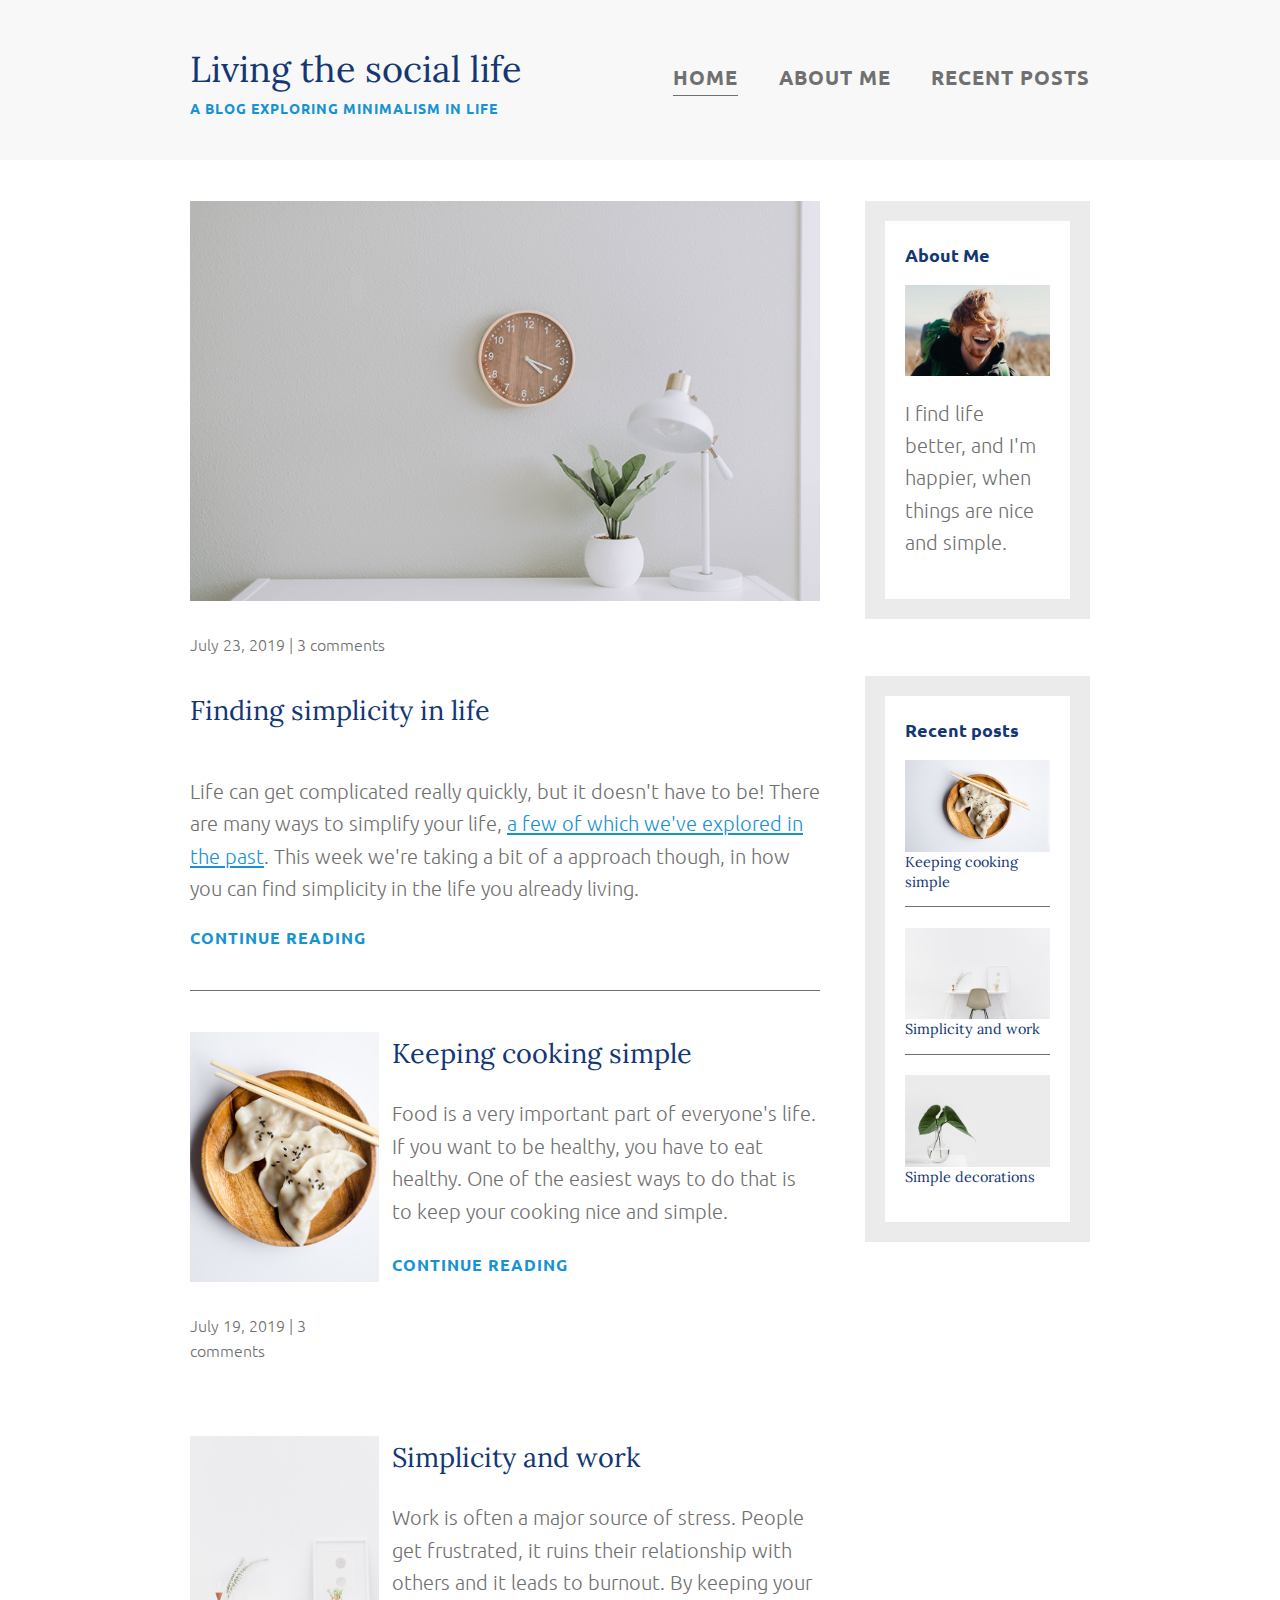
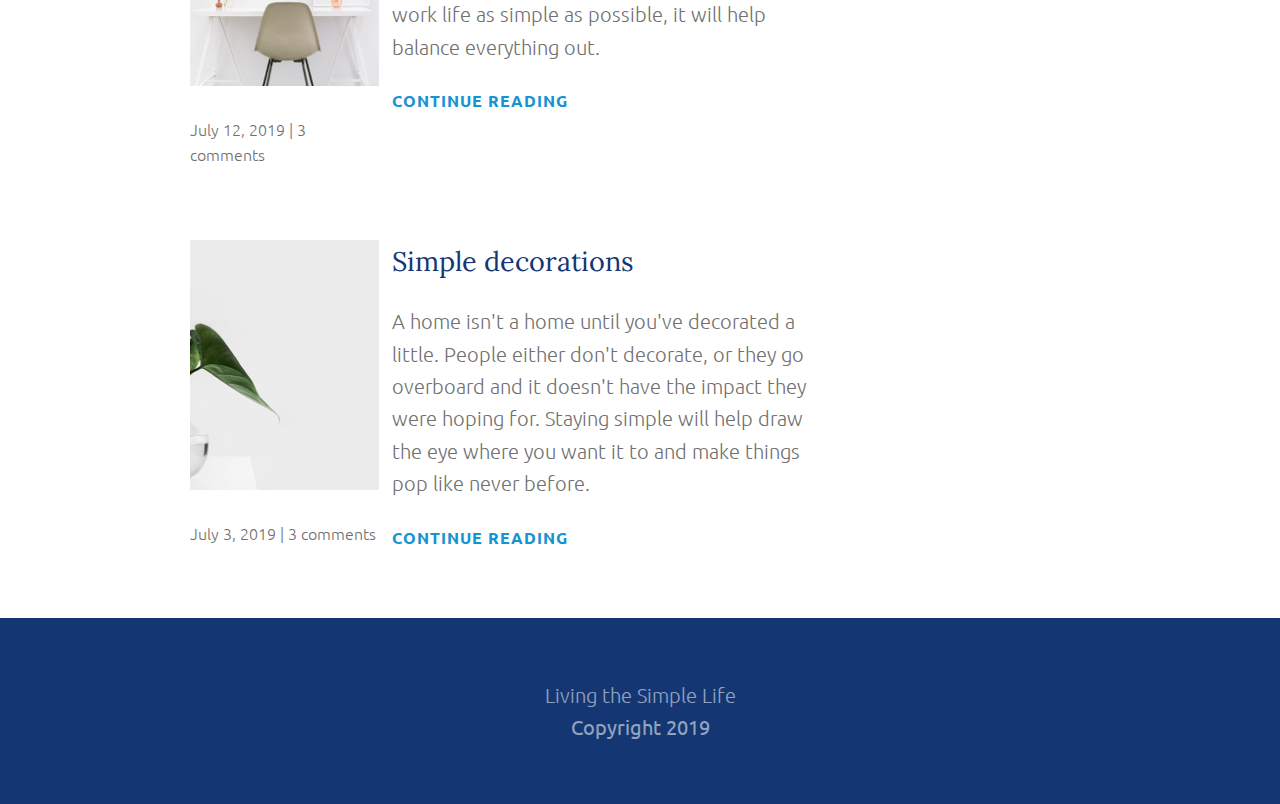
<file: index.html>
<!DOCTYPE html>
<html lang="en">
  <head>
    <meta charset="UTF-8" />
    <meta http-equiv="X-UA-Compatible" content="IE=edge" />
    <meta name="viewport" content="width=device-width, initial-scale=1.0" />
    <link
      href="https://fonts.googleapis.com/css?family=Lora|Ubuntu:300,400,700&display=swap"
      rel="stylesheet"
    />
    <link rel="stylesheet" href="styles.css" />
    <title>Simply Living Blog</title>
  </head>
  <body>
    <header>
      <div class="container container-flex">
        <div class="site-title">
          <h1>Living the social life</h1>
          <p class="subtitle">A blog exploring minimalism in life</p>
        </div>
        <nav>
          <ul>
            <li><a href="index.html" class="current-page">Home</a></li>
            <li><a href="about-me.html">About me</a></li>
            <li><a href="recent-posts.html">Recent posts</a></li>
          </ul>
        </nav>
      </div>
      <!--container nav end-->
    </header>

    <div class="container container-flex">
      <main class="">
        <article class="article-featured">
          <h2 class="article-title">Finding simplicity in life</h2>
          <img
            src="images/life.jpg"
            alt="interior space with a plant and a lamp on a table"
            class="article-image"
          />
          <p class="article-info">July 23, 2019 | 3 comments</p>
          <p class="article-body">
            <span class="text-bold"
              >Life can get complicated really quickly</span
            >, but it doesn't have to be! There are many ways to simplify your
            life,
            <a class="articles-past" href="#"
              >a few of which we've explored in the past</a
            >. This week we're taking a bit of a approach though, in how you can
            find simplicity in the life you already living.
          </p>
          <a href="#" class="article-read-more">continue reading</a>
        </article>

        <article class="article-recent">
          <div class="article-recent-main">
            <h2 class="article-title">Keeping cooking simple</h2>
            <p class="article-body">
              Food is a very important part of everyone's life. If you want to
              be healthy, you have to eat healthy. One of the easiest ways to do
              that is to keep your cooking nice and simple.
            </p>
            <a href="#" class="article-read-more">continue reading</a>
          </div>
          <div class="article-recent-secondary">
            <img
              src="images/food.jpg"
              alt="food on a wooden plate"
              class="article-image"
            />
            <p class="article-info">July 19, 2019 | 3 comments</p>
          </div>
        </article>

        <article class="article-recent">
          <div class="article-recent-main">
            <h2 class="article-title">Simplicity and work</h2>
            <p class="article-body">
              Work is often a major source of stress. People get frustrated, it
              ruins their relationship with others and it leads to burnout. By
              keeping your work life as simple as possible, it will help balance
              everything out.
            </p>
            <a href="#" class="article-read-more">continue reading</a>
          </div>
          <div class="article-recent-secondary">
            <img
              src="images/work.jpg"
              alt="a simple working space"
              class="article-image"
            />
            <p class="article-info">July 12, 2019 | 3 comments</p>
          </div>
        </article>

        <article class="article-recent">
          <div class="article-recent-main">
            <h2 class="article-title">Simple decorations</h2>
            <p class="article-body">
              A home isn't a home until you've decorated a little. People either
              don't decorate, or they go overboard and it doesn't have the
              impact they were hoping for. Staying simple will help draw the eye
              where you want it to and make things pop like never before.
            </p>
            <a href="#" class="article-read-more">continue reading</a>
          </div>
          <div class="article-recent-secondary">
            <img
              src="images/deco.jpg"
              alt="a big green leaf in a crystal base"
              class="article-image"
            />
            <p class="article-info">July 3, 2019 | 3 comments</p>
          </div>
        </article>
      </main>

      <aside class="sidebar">
        <div class="sidebar-widget">
          <h2 class="widget-title">About Me</h2>
          <img
            src="images/about-me.jpg"
            alt="a man smiling"
            class="widget-image"
          />
          <p class="widget-body">
            I find life better, and I'm happier, when things are nice and
            simple.
          </p>
        </div>

        <div class="sidebar-widget">
          <h2 class="widget-title">Recent posts</h2>
          <div class="widget-recent-post">
            <h3 class="widget-recent-post-title">Keeping cooking simple</h3>
            <img
              src="images/food.jpg"
              alt="food on a wooden plate"
              class="widget-image"
            />
          </div>
          <div class="widget-recent-post">
            <h3 class="widget-recent-post-title">Simplicity and work</h3>
            <img
              src="images/work.jpg"
              alt="a simple working space"
              class="widget-image"
            />
          </div>
          <div class="widget-recent-post">
            <h3 class="widget-recent-post-title">Simple decorations</h3>
            <img
              src="images/deco.jpg"
              alt="a big green leaf in a crystal base"
              class="widget-image"
            />
          </div>
        </div>
      </aside>
    </div>

    <footer>
      <p class="text-bold">Living the Simple Life</p>
      <p class="text-light">Copyright 2019</p>
    </footer>
  </body>
</html>
</file>
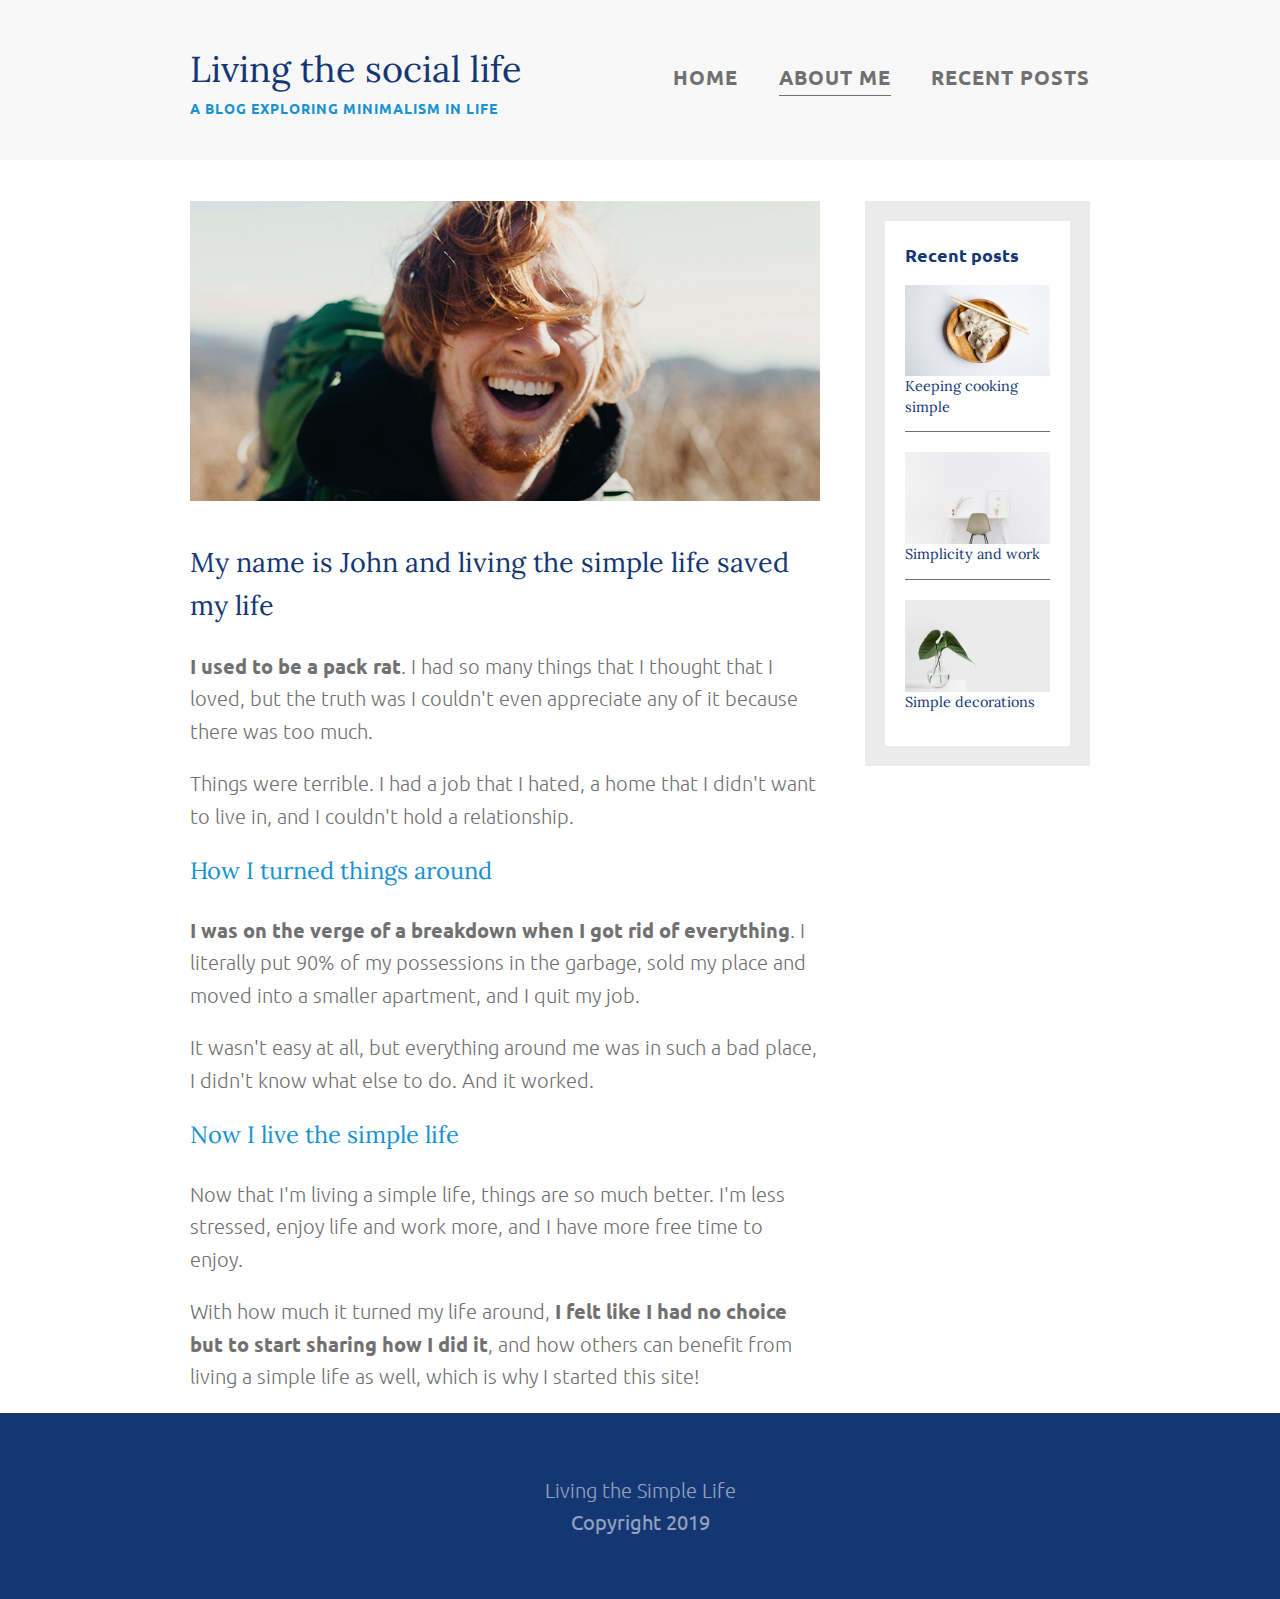
<file: about-me.html>
<!DOCTYPE html>
<html lang="en">
<head>
    <meta charset="UTF-8">
    <meta http-equiv="X-UA-Compatible" content="IE=edge">
    <meta name="viewport" content="width=device-width, initial-scale=1.0">
    <link href="https://fonts.googleapis.com/css?family=Lora|Ubuntu:300,400,700&display=swap" rel="stylesheet">
    <link rel="stylesheet" href="styles.css">
    <title>Simply Living Blog</title>
</head>
<body>
    <header>
        <div class="container container-flex">
            <div class="site-title">
                <h1>Living the social life</h1>
                <p class="subtitle">A blog exploring minimalism in life</p>
            </div>
            <nav>
                <ul>
                    <li><a href="index.html">Home</a></li>
                    <li><a href="about-me.html" class="current-page">About me</a></li>
                    <li><a href="recent-posts.html">Recent posts</a></li>
                </ul>
            </nav>
        </div> <!--container nav-->
    </header>
    
    <div class="container container-flex">
        <main role="main">
            <img src="images/about-me.jpg" class="image-full" alt="a man smiling out in nature">
            <h2>My name is John and living the simple life saved my life</h2>

            <p><strong>I used to be a pack rat</strong>. I had so many things that I thought that I loved, but the truth was I couldn't even appreciate any of it because there was too much.</p>
            <p>Things were terrible. I had a job that I hated, a home that I didn't want to live in, and I couldn't hold a relationship.</p>

            <h3>How I turned things around</h3>
            <p><strong>I was on the verge of a breakdown when I got rid of everything</strong>. I literally put 90% of my possessions in the garbage, sold my place and moved into a smaller apartment, and I quit my job.</p>
            <p>It wasn't easy at all, but everything around me was in such a bad place, I didn't know what else to do. And it worked.</p>

            <h3>Now I live the simple life</h3>
            <p>Now that I'm living a simple life, things are so much better. I'm less stressed, enjoy life and work more, and I have more free time to enjoy.</p>
            <p>With how much it turned my life around, <strong>I felt like I had no choice but to start sharing how I did it</strong>, and how others can benefit from living a simple life as well, which is why I started this site!</p>
        </main>

        <aside class="sidebar">

            <div class="sidebar-widget">
                <h2 class="widget-title">Recent posts</h2>
                <div class="widget-recent-post">
                    <h3 class="widget-recent-post-title">Keeping cooking simple</h3>
                    <img src="images/food.jpg" alt="food on a wooden plate" class="widget-image">
                </div>
                <div class="widget-recent-post">
                    <h3 class="widget-recent-post-title">Simplicity and work</h3>
                    <img src="images/work.jpg" alt="a simple working space" class="widget-image">
                </div>
                <div class="widget-recent-post">
                    <h3 class="widget-recent-post-title">Simple decorations</h3>
                    <img src="images/deco.jpg" alt="a big green leaf in a crystal base" class="widget-image">
                </div>
            </div>
        </aside>
    </div>
    
    <footer>
        <p class="text-bold">Living the Simple Life</p>
        <p class="text-light">Copyright 2019</p>
    </footer>
</body>
</html>
</file>
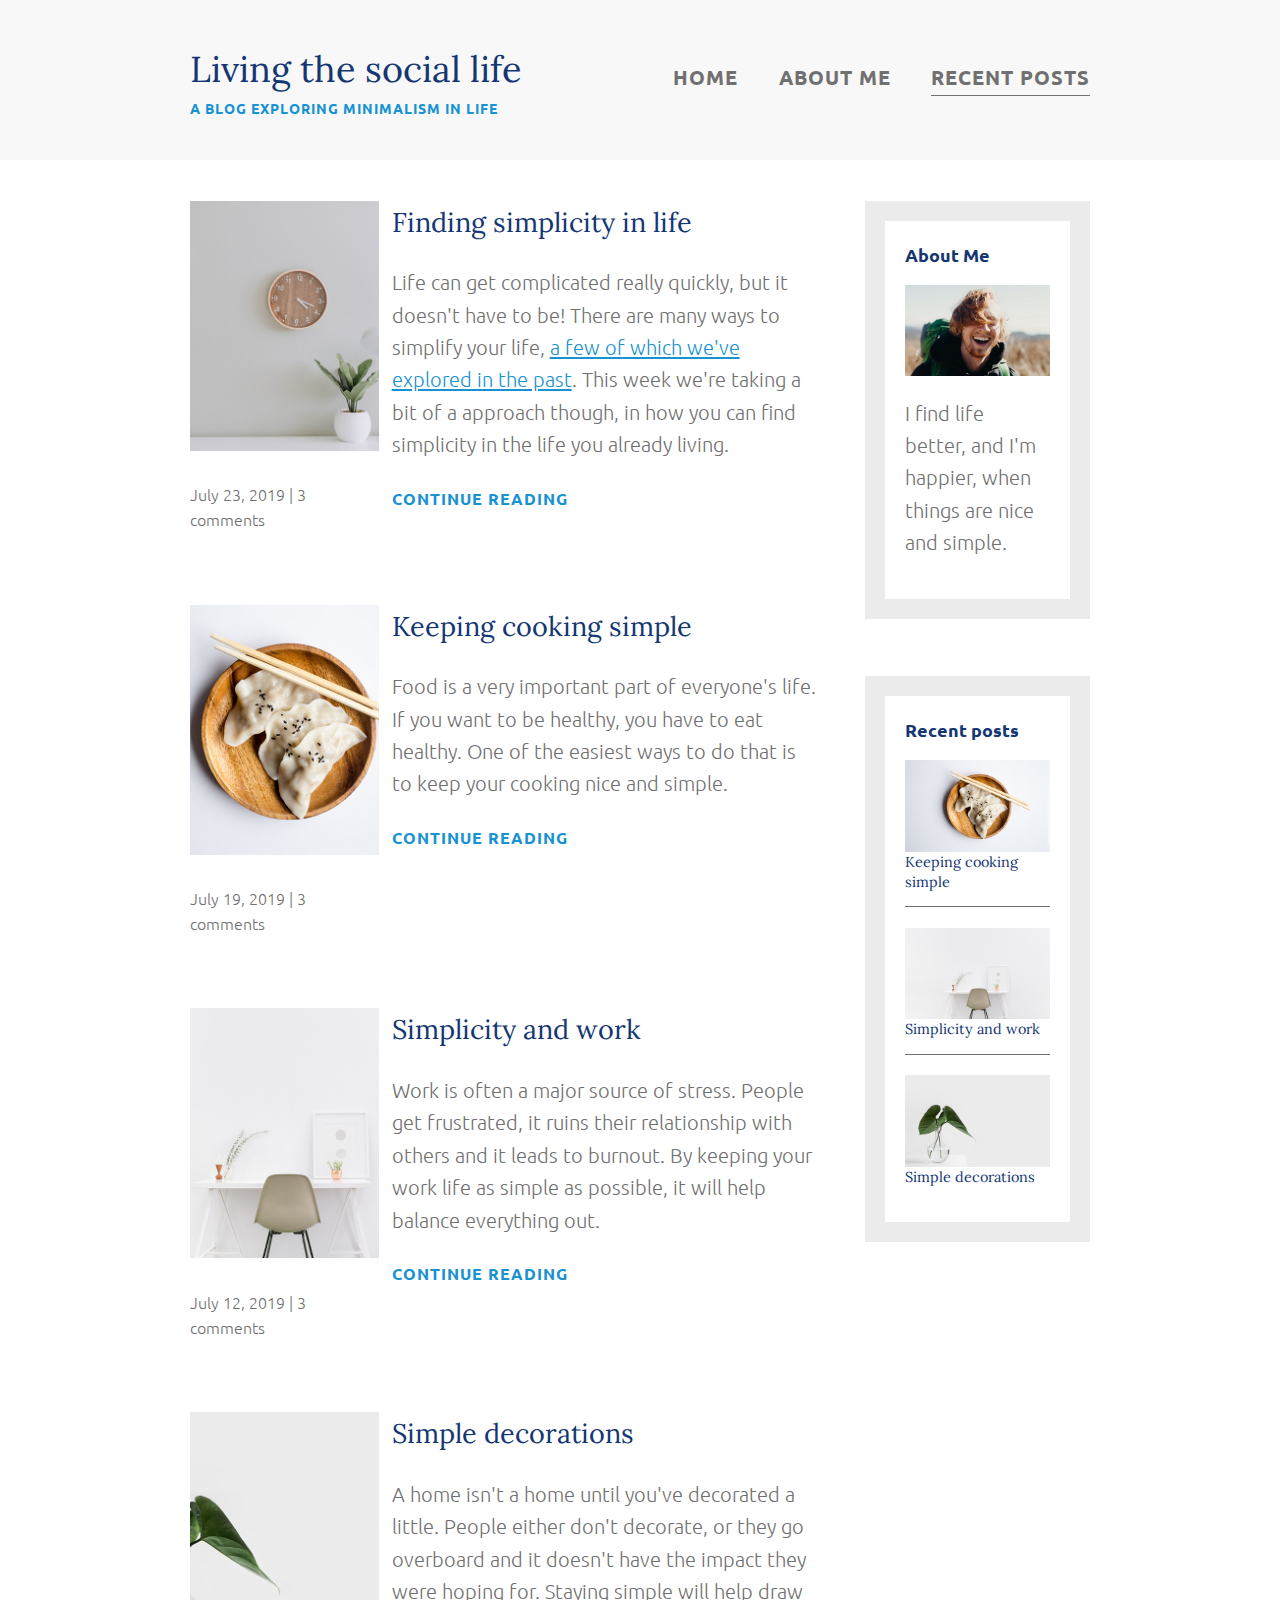
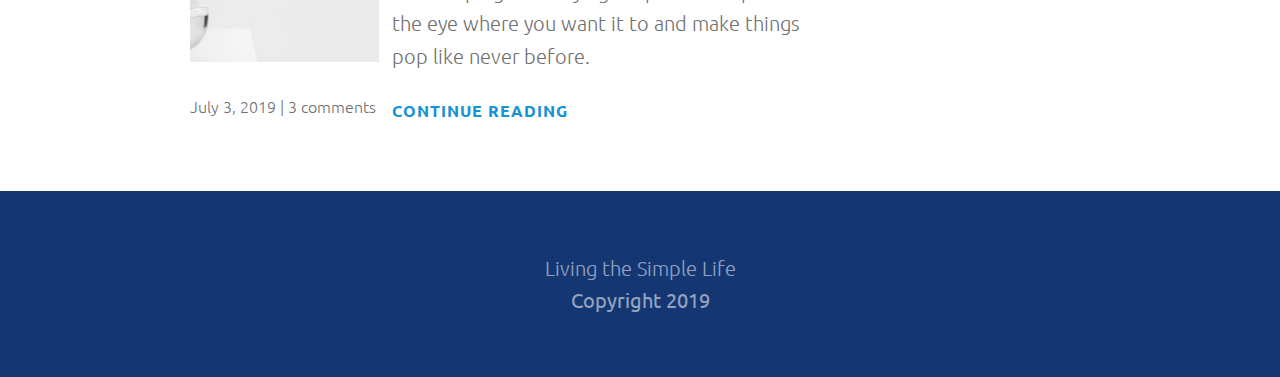
<file: recent-posts.html>
<!DOCTYPE html>
<html lang="en">
<head>
    <meta charset="UTF-8">
    <meta http-equiv="X-UA-Compatible" content="IE=edge">
    <meta name="viewport" content="width=device-width, initial-scale=1.0">
    <link href="https://fonts.googleapis.com/css?family=Lora|Ubuntu:300,400,700&display=swap" rel="stylesheet">
    <link rel="stylesheet" href="styles.css">
    <title>Simply Living Blog</title>
</head>
<body>
    <header>
        <div class="container container-flex">
            <div class="site-title">
                <h1>Living the social life</h1>
                <p class="subtitle">A blog exploring minimalism in life</p>
            </div>
            <nav>
                <ul>
                    <li><a href="index.html">Home</a></li>
                    <li><a href="about-me.html">About me</a></li>
                    <li><a href="recent-posts.html" class="current-page">Recent posts</a></li>
                </ul>
            </nav>
        </div> <!--container nav-->
    </header>
    
    <div class="container container-flex">
        <main class="">

            <article class="article-recent">
                <div class="article-recent-main">
                    <h2 class="article-title">Finding simplicity in life</h2>
                    <p class="article-body"><span class="text-bold">Life can get complicated really quickly</span>, but it doesn't have to be! There are many ways to simplify your life, <a class="articles-past" href="#">a few of which we've explored in the past</a>. This week we're taking a bit of a approach though, in how you can find simplicity in the life you already living.</p>
                    <a href="#" class="article-read-more">continue reading</a>
                </div>
                <div class="article-recent-secondary">
                    <img src="images/life.jpg" alt="interior space with a plant and a lamp on a table" class="article-image">
                    <p class="article-info">July 23, 2019 | 3 comments</p>
                </div>
            </article>

            <article class="article-recent">
                <div class="article-recent-main">
                    <h2 class="article-title">Keeping cooking simple</h2>
                    <p class="article-body">Food is a very important part of everyone's life. If you want to be healthy, you have to eat healthy. One of the easiest ways to do that is to keep your cooking nice and simple.</p>
                    <a href="#" class="article-read-more">continue reading</a>
                </div>
                <div class="article-recent-secondary">
                    <img src="images/food.jpg" alt="food on a wooden plate" class="article-image">
                    <p class="article-info">July 19, 2019 | 3 comments</p>
                </div>
            </article>

            <article class="article-recent">
                <div class="article-recent-main">
                    <h2 class="article-title">Simplicity and work</h2>
                    <p class="article-body">Work is often a major source of stress. People get frustrated, it ruins their relationship with others and it leads to burnout. By keeping your work life as simple as possible, it will help balance everything out.</p>
                    <a href="#" class="article-read-more">continue reading</a>
                </div>
                <div class="article-recent-secondary">
                    <img src="images/work.jpg" alt="a simple working space" class="article-image">
                    <p class="article-info">July 12, 2019 | 3 comments</p>
                </div>
            </article>

            <article class="article-recent">
                <div class="article-recent-main">
                    <h2 class="article-title">Simple decorations</h2>
                    <p class="article-body">A home isn't a home until you've decorated a little. People either don't decorate, or they go overboard and it doesn't have the impact they were hoping for. Staying simple will help draw the eye where you want it to and make things pop like never before.</p>
                    <a href="#" class="article-read-more">continue reading</a>
                </div>
                <div class="article-recent-secondary">
                    <img src="images/deco.jpg" alt="a big green leaf in a crystal base" class="article-image">
                    <p class="article-info">July 3, 2019 | 3 comments</p>
                </div>
            </article>
        </main>

        <aside class="sidebar">
            <div class="sidebar-widget">
                <h2 class="widget-title">About Me</h2>
                <img src="images/about-me.jpg" alt="a man smiling" class="widget-image">
                <p class="widget-body">I find life better, and I'm happier, when things are nice and simple.</p>
            </div>

            <div class="sidebar-widget">
                <h2 class="widget-title">Recent posts</h2>
                <div class="widget-recent-post">
                    <h3 class="widget-recent-post-title">Keeping cooking simple</h3>
                    <img src="images/food.jpg" alt="food on a wooden plate" class="widget-image">
                </div>
                <div class="widget-recent-post">
                    <h3 class="widget-recent-post-title">Simplicity and work</h3>
                    <img src="images/work.jpg" alt="a simple working space" class="widget-image">
                </div>
                <div class="widget-recent-post">
                    <h3 class="widget-recent-post-title">Simple decorations</h3>
                    <img src="images/deco.jpg" alt="a big green leaf in a crystal base" class="widget-image">
                </div>
            </div>
        </aside>
    </div>
    
    <footer>
        <p class="text-bold">Living the Simple Life</p>
        <p class="text-light">Copyright 2019</p>
    </footer>
</body>
</html>
</file>
<file: styles.css>
body,
html {
  margin: 0;
  font-family: 'Ubuntu', sans-serif;
  font-size: 1.125rem;
  line-height: 1.6;
  font-weight: 300;
  color: #707070;
}

img {
  max-width: 100%;
  display: block;
}

.image-full {
  max-height: 300px;
  width: 100%;
  object-fit: cover;
  margin-bottom: 2em;
}

/* =================
Typography
================= */

h1,
h2,
h3 {
  color: #143774;
  font-weight: 400;
  font-family: 'Lora', serif;
  margin-top: 0;
}

h1 {
  font-size: 2rem;
  margin: 0;
}

h2 {
  font-size: 1.5rem;
}

h3 {
  color: #1792d2;
}

a {
  color: #1792d2;
}

a:hover,
a:focus {
  color: #143774;
}

.subtitle {
  font-weight: 700;
  color: #1792d2;
  font-size: 0.75rem;
  margin: 0;
  text-transform: uppercase;
  letter-spacing: 1px;
}

.article-title {
  font-size: 1.5rem;
}

.article-read-more,
.article-info {
  font-size: 0.875rem;
}

.article-read-more {
  color: #1792d2;
  text-decoration: none;
  font-weight: 700;
  text-transform: uppercase;
  letter-spacing: 1px;
}

.article-read-more:hover,
.article-read-more:focus {
  color: #143774;
  text-decoration: underline;
}

.article-info {
  margin: 2em 0;
}

.widget-recent-post-title {
  font-size: 0.8rem;
  color: #143774;
  line-height: 1.4;
}

.widget-title {
  font-family: 'Ubuntu', sans-serif;
  font-weight: 700;
  font-size: 1rem;
}

.text-light {
  font-weight: 400;
}

strong {
  font-weight: 700;
}

/* =================
Layout
================= */

.container {
  width: 90%;
  max-width: 900px;
  margin: 0 auto;
}

.container-flex {
  display: flex;
  justify-content: space-between;
  flex-direction: column;
}

header {
  background: #f8f8f8;
  padding: 2em 0;
  text-align: center;
  margin-bottom: 2em;
}

@media (min-width: 675px) {
  header {
    text-align: left;
  }
  .container-flex {
    flex-direction: row;
  }
  main {
    width: 70%;
    /* margin-bottom: 1em; */
  }

  aside {
    width: 25%;
    min-width: 200px;
    margin-left: 1em;
  }
}

/* navigation */

nav ul {
  list-style: none;
  padding: 0;
  display: flex;
  justify-content: center;
}

nav li {
  margin-left: 2em;
}

nav a {
  text-decoration: none;
  text-transform: uppercase;
  letter-spacing: 1px;
  color: #707070;
  font-weight: 700;
  padding: 0.25em 0;
}

nav a:hover,
nav a:focus {
  color: #1792d2;
}

.current-page {
  border-bottom: 1px solid #707070;
}

.current-page:hover {
  color: #707070;
}

@media (max-width: 675px) {
  nav ul {
    flex-direction: column;
  }

  nav li {
    margin: 0.5em 0;
  }
}

/* footer */

footer {
  background-color: #143774;
  padding: 3em;
  text-align: center;
}

footer p {
  color: #fff;
  opacity: 54%;
  margin: 0;
}

/* articles */

.article-featured {
  border-bottom: 1px solid;
  padding-bottom: 2em;
  margin-bottom: 2em;
}

.article-recent {
  display: flex;
  flex-direction: column;
  margin-bottom: 2em;
}

.article-recent-main {
  order: 2;
}

.article-recent-secondary {
  order: 1;
}

@media (min-width: 675px) {
  .article-recent {
    flex-direction: row;
    justify-content: space-between;
  }

  .article-recent-main {
    width: 68%;
  }

  .article-recent-secondary {
    width: 30%;
  }

  .article-featured {
    display: flex;
    flex-direction: column;
  }

  .article-image {
    order: -2;
  }

  .article-info {
    order: -1;
  }

  .article-image {
    width: 100%;
    min-height: 250px;
    object-fit: cover;
  }
}

/* widgets */

.sidebar-widget {
  border: 20px solid #ebebeb;
  padding: 1em;
  margin-bottom: 2.8em;
}

.widget-recent-post {
  display: flex;
  flex-direction: column;
  border-bottom: 1px solid #707070;
  margin-bottom: 1em;
}

.widget-recent-post:last-child {
  border: none;
  margin: 0;
}

.widget-image {
  order: -1;
}
</file>
